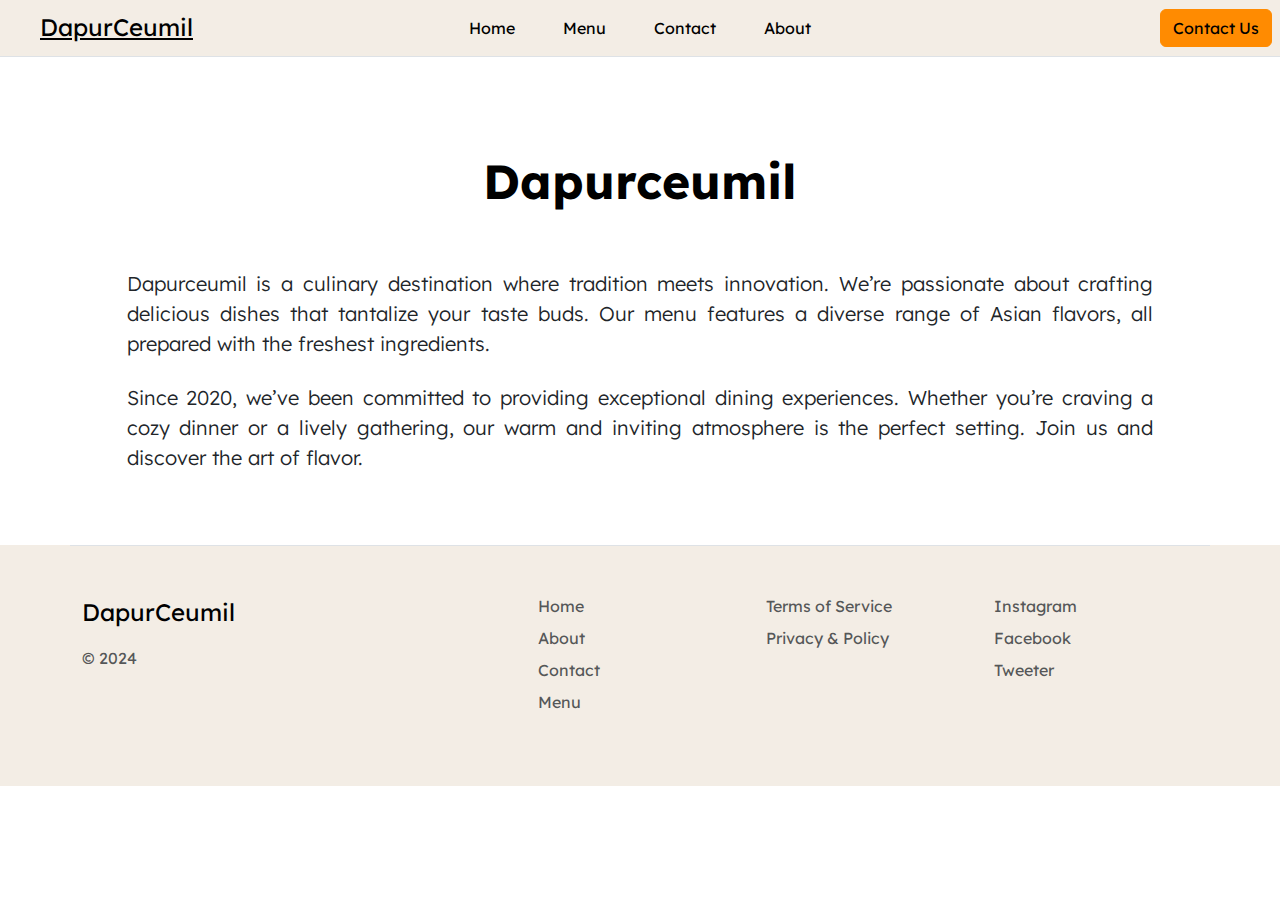
<file: about.html>
<!DOCTYPE html>
<html lang="en">

<head>
    <meta charset="UTF-8">
    <meta name="viewport" content="width=device-width, initial-scale=1.0">
    <title>About</title>
    <link href="https://cdn.jsdelivr.net/npm/bootstrap@5.3.3/dist/css/bootstrap.min.css" rel="stylesheet"
        integrity="sha384-QWTKZyjpPEjISv5WaRU9OFeRpok6YctnYmDr5pNlyT2bRjXh0JMhjY6hW+ALEwIH" crossorigin="anonymous">
    <link rel="stylesheet" href="/Assets/style.css">
    <link rel="preconnect" href="https://fonts.googleapis.com">
    <link rel="preconnect" href="https://fonts.gstatic.com" crossorigin>
    <link href="https://fonts.googleapis.com/css2?family=Lexend:wght@100..900&display=swap" rel="stylesheet">
</head>
 
<body>
    <!-- Navbar -->
    <div class="">
        <header
            class="d-flex flex-wrap align-items-center justify-content-center justify-content-md-between py-2 mb-4 border-bottom">
            <div class="col-md-3 mb-2 mb-md-0">
                <a href="..." class="d-inline-flex link-body-emphasis text-decoration">
                    <svg class="bi" width="40" height="32" role="img" aria-label="bootstrap">
                        <use xlink:href="#bootstrap"></use>
                    </svg>
                    <span class="fs-4">DapurCeumil</span>
                </a>
            </div>
            <ul class="nav col-12 col-md-auto mb-2 justify-content-center mb-md-0">
                <li>
                    <a href="index.html" class="nav-link px-4 nav-text">Home</a>
                </li>
                <li>
                    <a href="menu.html" class="nav-link px-4 nav-text">Menu</a>
                </li>
                <li>
                    <a href="https://wa.me/62811949270" target="_blank" class="nav-link px-4 nav-text">Contact</a>
                </li>
                <li>
                    <a href="about.html" class="nav-link px-4 nav-text">About</a>
                </li>
            </ul>
            <div class="col-md-3 text-end">
                <a href="https://wa.me/62811949270" target="_blank" type="button" class="btn me-2 main-btn">Contact Us</a>
            </div>
        </header>
        <br>
        <!-- Hero -->
        <div class="px-4  my-5">
            <h1 class="display-5 fw-bold text-body-emphasis about-h text-center">Dapurceumil</h1>
            <div class="col-lg-10 mx-auto">
                <p class="lead mb-4 fs-5 p-justify">Dapurceumil is a culinary destination where tradition meets innovation. We’re passionate about crafting delicious dishes that tantalize your taste buds. Our menu features a diverse range of Asian flavors, all prepared with the freshest ingredients.</p>
                <p class="lead mb-4 fs-5 p-justify">Since 2020, we’ve been committed to providing exceptional dining experiences. Whether you’re craving a cozy dinner or a lively gathering, our warm and inviting atmosphere is the perfect setting. Join us and discover the art of flavor.</p>
                <div class="d-grid gap-2 d-sm-flex justify-content-sm-center">
                </div>
            </div>
        </div>
        <!-- Footer -->
        <div class="footer-section">
            <div class="container">
                <footer class="row row-cols-1 row-cols-sm-2 row-cols-md-5 py-5 border-top">
                    <div class="col mb-3">
                        <a href="#" class="d-flex align-items-center mb-3 link-body-emphasis text-decoration-none">
                            <span class="fs-4">DapurCeumil</span>
                        </a>
                        <p class="text-body-secondary">© 2024</p>
                    </div>
                    <div class="col mb-3"> </div>
                    <div class="col mb-3">
                        <ul class="nav flex-column">
                            <li class="nav-item mb-2">
                                <a href="index.html" class="nav-link p-0 text-body-secondary">Home</a>
                            </li>
                            <li class="nav-item mb-2">
                                <a href="#" class="nav-link p-0 text-body-secondary">About</a>
                            </li>
                            <li class="nav-item mb-2">
                                <a href="https://wa.me/62811949270" target="_blank" class="nav-link p-0 text-body-secondary">Contact</a>
                            </li>
                            <li class="nav-item mb-2">
                                <a href="menu.html" class="nav-link p-0 text-body-secondary">Menu</a>
                            </li>
                        </ul>
                    </div>
                    <div class="col mb-3">
                        <ul class="nav flex-column">
                            <li class="nav-item mb-2">
                                <a href="#" class="nav-link p-0 text-body-secondary">Terms of Service</a>
                            </li>
                            <li class="nav-item mb-2">
                                <a href="#" class="nav-link p-0 text-body-secondary">Privacy & Policy</a>
                            </li>
                        </ul>
                    </div>
                    <div class="col mb-3">
                        <ul class="nav flex-column">
                            <li class="nav-item mb-2">
                                <a href="https://www.instagram.com/dapurceumil/" target="_blank" class="nav-link p-0 text-body-secondary">Instagram</a>
                            </li>
                            <li class="nav-item mb-2">
                                <a href="#" class="nav-link p-0 text-body-secondary">Facebook</a>
                            </li>
                            <li class="nav-item mb-2">
                                <a href="#" class="nav-link p-0 text-body-secondary">Tweeter</a>
                            </li>
                        </ul>
                    </div>
                </footer>
            </div>
        </div>

            <script src="https://cdn.jsdelivr.net/npm/bootstrap@5.3.3/dist/js/bootstrap.bundle.min.js"
                integrity="sha384-YvpcrYf0tY3lHB60NNkmXc5s9fDVZLESaAA55NDzOxhy9GkcIdslK1eN7N6jIeHz"
                crossorigin="anonymous"></script>
</body>

</html>
</file>
<file: Assets/style.css>
body {
    font-family: "Lexend", sans-serif;
}

.top-image{
    width: 350px;
    height: auto;
}

.section-1{
    padding: 100px 0px;
}

.slide-image{
    height: 600px;
    border-radius: 50px;
}

.img-hero {
    height: 300px;
}

.p-justify {
    text-align: justify;
}

.about-h {
    padding-bottom: 50px;
}

.p-content-space {
    padding: 6rem 0rem;
}

.main-btn {
    background-color:#FF8B01;
    color: black;
    border: 1.5px solid #FF8B01;
}

.main-btn:hover {
    background-color: white;
    color: black;
    border: 1.5px solid #FF8B01;
}

header {
    background-color: #f3ede5;
}

.nav-text {
    color:black;
}

.nav-text:hover {
    color: #FF8B01;
}

.best-seller {
    background-color: #fff8f0;
}

/* .nav-link {
    outline: 1px solid black;
    border-radius: 20px;
    padding:5px 20px;
    margin: 0px 20px;
} */

.footer-section {
    background-color: #f3ede5;
}
</file>
